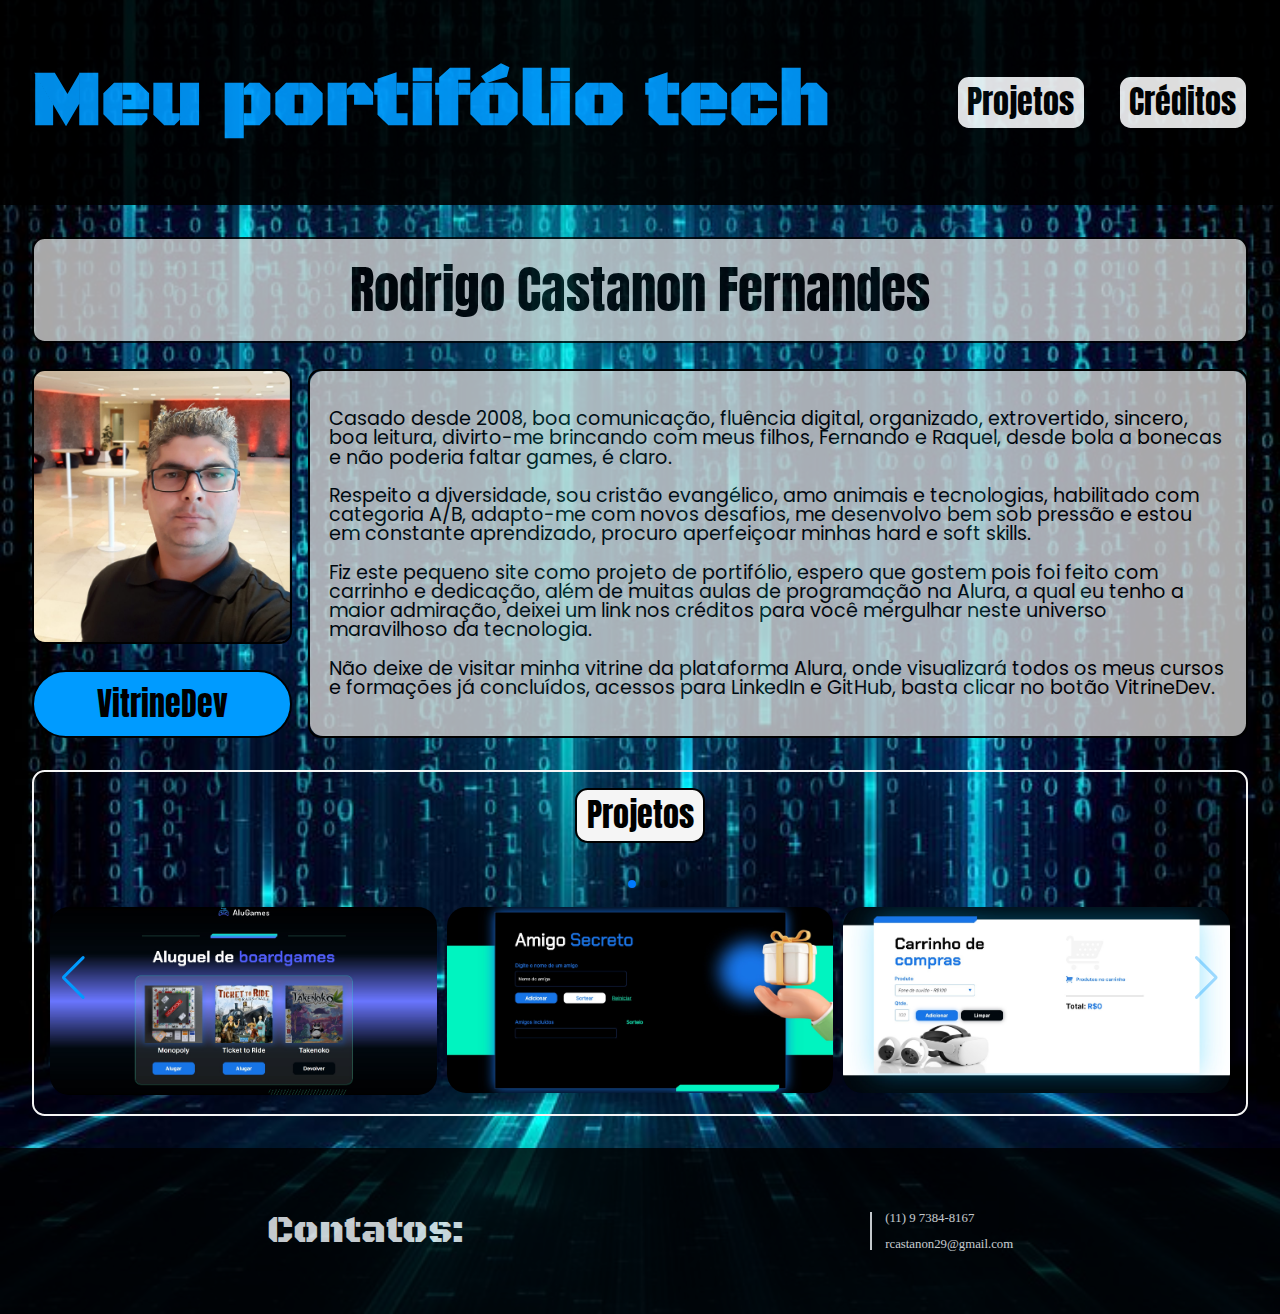
<file: index.html>
<!DOCTYPE html>
<!--Linguagem-->
<html lang="pt-br">
    <head>
        <!--Escrita-->
        <meta charset="UTF-8">
        <!--Tela responsiva-->
        <meta name="viewport" content="width=device-width, initial-scale=1.0">
        
        <title>Meu portifolio tech</title>

        <!--Css controler-->        
        <link rel="stylesheet" href="/css_controler/reset_controler.css">
        <link rel="stylesheet" href="/css_controler/style_controler.css">

        <!--Fontes controler-->
        <!--Fonte(1)=Padão html-->

        <!--Fonte(2)-->
        <link rel="preconnect" href="https://fonts.gstatic.com" crossorigin>
        <link rel="stylesheet" href="https://fonts.googleapis.com/css2?family=Poppins:wght@300;400;500;700&display=swap">

        <!--Fonte(3, 4, 5 e 6)-->
        <link rel="preconnect" href="https://fonts.googleapis.com">
        <link rel="preconnect" href="https://fonts.gstatic.com" crossorigin>
        <link rel="stylesheet" href="https://fonts.googleapis.com/css2?family=Anton&family=Black+Ops+One&family=Bungee+Spice&family=Mogra&family=Pacifico&family=Sixtyfour&display=swap">


        <!--Dependências css-->
        <!--Carrossel-->
        <link rel="stylesheet" href="https://unpkg.com/swiper@8/swiper-bundle.min.css" />

        <!--Cabeçalho-->
        <link rel="stylesheet" href="/css_controler/home_css/cabecalho_home.css">

        <!--Descrição-->
        <link rel="stylesheet" href="/css_controler/home_css/descricao_home.css">

        <!--Projetos-->
        <link rel="stylesheet" href="/css_controler/home_css/projetos_home.css">

        <!--Rodapé-->
        <link rel="stylesheet" href="/css_controler/home_css/rodape_home.css">

    </head>

    <body>
        <header class="cabecalho_home">
            <div class="container__cabecalho">
                <div class="container__titulo-cabecalho">
                    <h1>Meu portifólio tech</h1>
                </div>
                <nav class="container__botao-cabecalho">
                    <a href="/html_controler/projetos.html" class="botao-cabecalho">Projetos</a>
                    <a href="/html_controler/creditos.html" class="botao-cabecalho">Créditos</a>
                </nav>
            </div>

        </header>

        <section class="descricao_home">
            <main>
                <h1 id="titulo_descricao">Rodrigo Castanon Fernandes</h1>
                <div class="container__descricao">
                    <nav class="container__itens-descricao">
                        <div>
                            <img src="/img_controler/2- foto_pessoal.jpg" id="foto_pessoal" alt="Foto do autor">
                        </div>
                        <a href="https://cursos.alura.com.br/vitrinedev/RodrigoCastanonFernandes" target="_blank" rel="noopener noreferrer" id="botao_vitrine" class="botao-descricao">VitrineDev</a>
                    </nav>
                    <div class="container__descricao_texto">
                        <div id="texto_descricao">
                            <p>Casado desde 2008, boa comunicação, fluência digital, organizado, extrovertido, sincero, boa leitura, divirto-me brincando com meus filhos, Fernando e Raquel, desde bola a bonecas e não poderia faltar games, é claro.</p>
                            <p>Respeito a diversidade, sou cristão evangélico, amo animais e tecnologias, habilitado com categoria A/B, adapto-me com novos desafios, me desenvolvo bem sob pressão e estou em constante aprendizado, procuro aperfeiçoar minhas hard e soft skills.</p>
                            <p>Fiz este pequeno site como projeto de portifólio, espero que gostem pois foi feito com carrinho e dedicação, além de muitas aulas de programação na Alura, a qual eu tenho a maior admiração, deixei um link nos créditos para você mergulhar neste universo maravilhoso da tecnologia.</p>
                            <p>Não deixe de visitar minha vitrine da plataforma Alura, onde visualizará todos os meus cursos e formações já concluídos, acessos para LinkedIn e GitHub, basta clicar no botão VitrineDev.</p>
                        </div>
    
                    </div>
                </div>
            </main>
        </section>

        <section class="projetos_home">
            <div class="carrossel_projetos">
                <nav>
                    <h2 id="botao-titulo-projeto"><a href="/html_controler/projetos.html">Projetos</a></h2>
                </nav>
                <div class="container__carrossel">
                    <div class="swiper">
                        <div class="swiper-pagination"></div>

                        <div class="swiper-wrapper">
                            <div class="swiper-slide"><img src="/img_controler/alugames.jpg" alt="Capa do projeto alugames"></div>
                            <div class="swiper-slide"><img src="/img_controler/amigo_secreto.jpg" alt="Capa do projeto amigo secreto"></div>
                            <div class="swiper-slide"><img src="/img_controler/carrinho_de_compras.jpg" alt="Capa do projeto carrinho de compras"></div>
                            <div class="swiper-slide"><img src="/img_controler/compra_de-ingresso.jpg" alt="Capa do projeto compra de ingresso"></div>
                            <div class="swiper-slide"><img src="/img_controler/jogo_do_numero_secreto.jpg" alt="Capa do projeto jogo do numero secreto"></div>
                            <div class="swiper-slide"><img src="/img_controler/sorteador_de_numeros.jpg" alt="Capa do projeto sorteador de numeros"></div>
                        </div>
    
                        <div class="swiper-button-prev"></div>
                        <div class="swiper-button-next"></div>
                    </div>
                </div>
            </div>

        </section>

        <footer class="rodape_home">
            <div class="container__rodape">
                <h2 id="titulo_rodape">Contatos:</h2>
                <div class="contatos_rodape">
                    <p id="telefone">(11) 9 7384-8167</p><br>
                    <p id="email">rcastanon29@gmail.com</p>
                </div>
            </div>
        </footer>

        <!--Dependências js-->
        <!--Carrossel-->
        <script src="https://unpkg.com/swiper@8/swiper-bundle.min.js"></script>
        <script src="/js_controler/index.js"></script>

    </body>
</html>
</file>
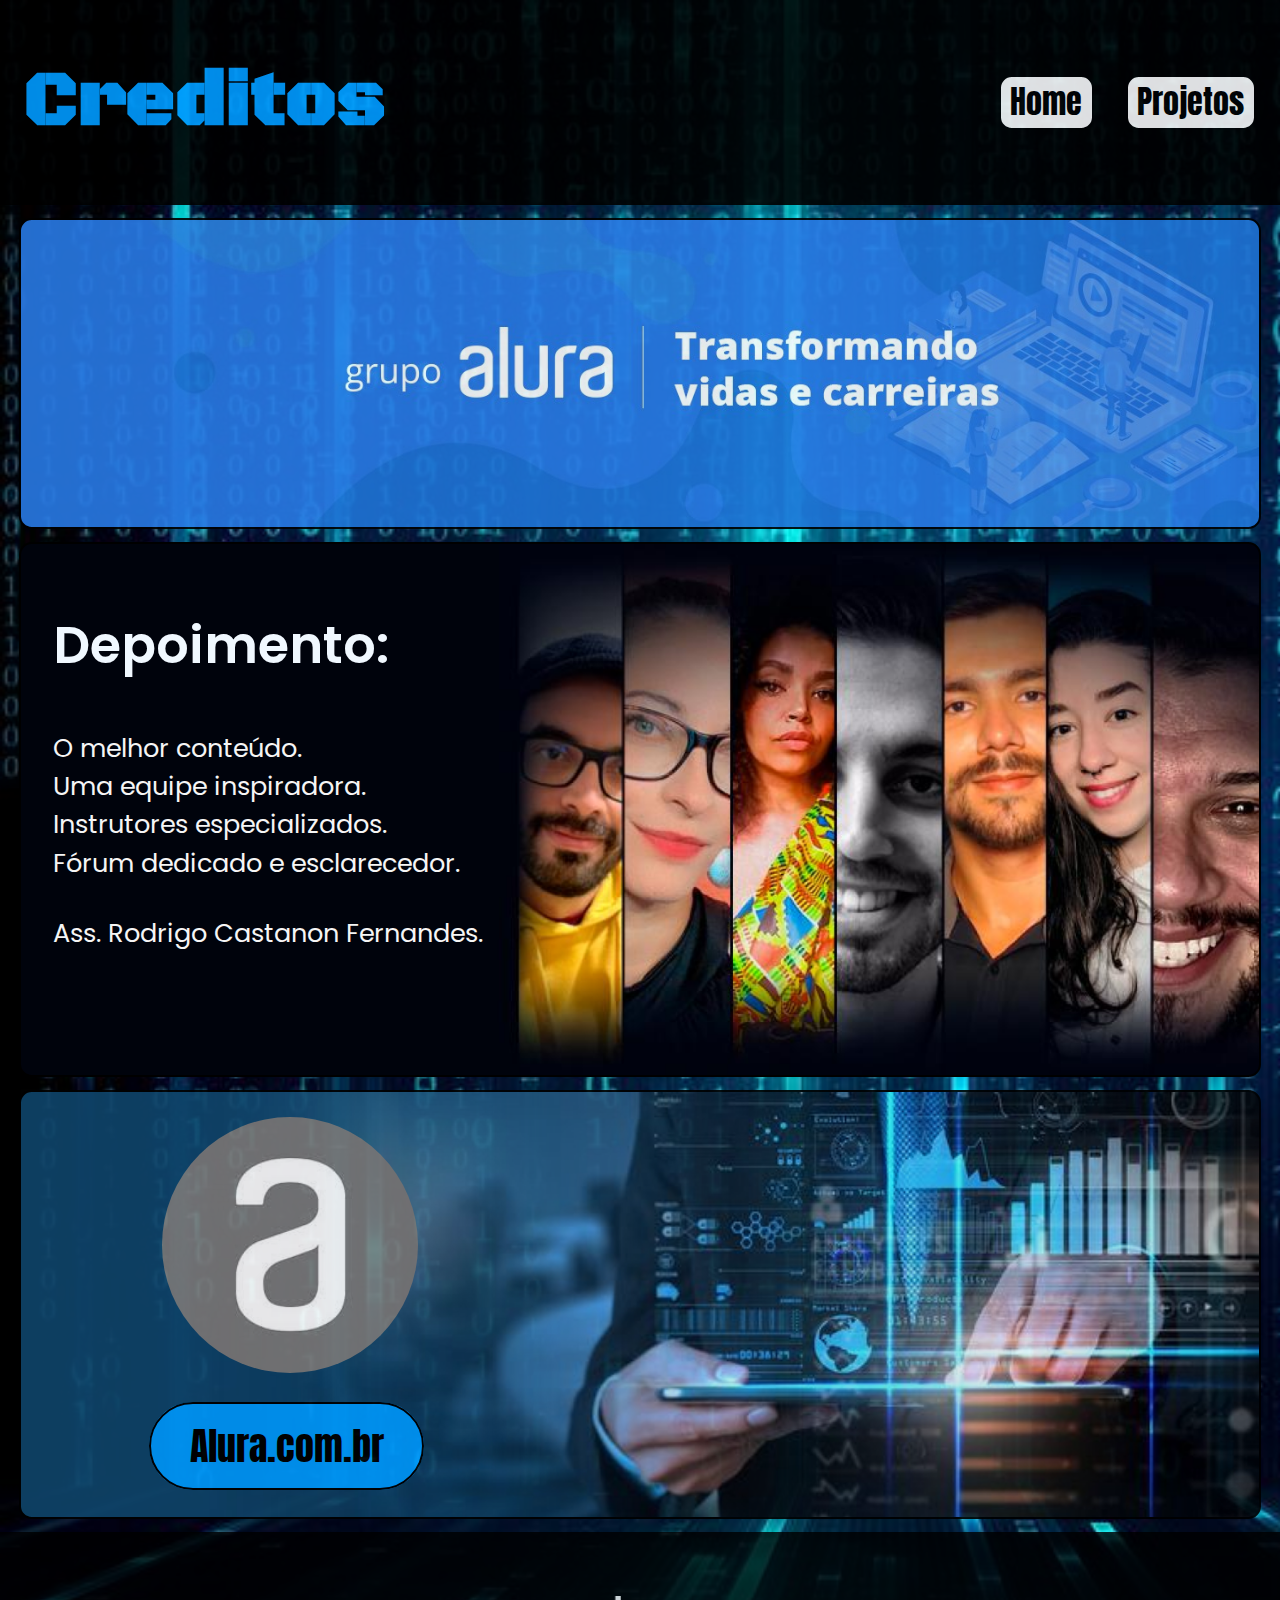
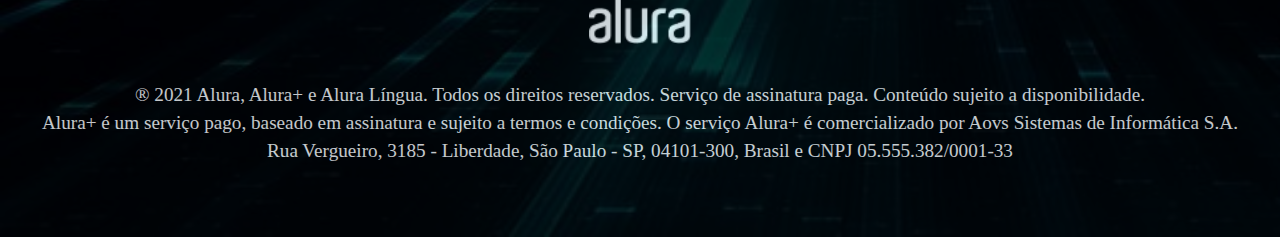
<file: html_controler/creditos.html>
<!DOCTYPE html>
<!--Linguagem-->
<html lang="pt-br">
    <head>
        <!--Escrita-->
        <meta charset="UTF-8">
        <!--Tela responsiva-->
        <meta name="viewport" content="width=device-width, initial-scale=1.0">
        
        <title>Meu portifolio tech</title>

        <!--Css controler-->        
        <link rel="stylesheet" href="/css_controler/reset_controler.css">
        <link rel="stylesheet" href="/css_controler/style_controler.css">

        <!--Fontes controler-->
        <!--Fonte(1)=Padão html-->

        <!--Fonte(2)-->
        <link rel="preconnect" href="https://fonts.gstatic.com" crossorigin>
        <link rel="stylesheet" href="https://fonts.googleapis.com/css2?family=Poppins:wght@300;400;500;700&display=swap">

        <!--Fonte(3, 4, 5 e 6)-->
        <link rel="preconnect" href="https://fonts.googleapis.com">
        <link rel="preconnect" href="https://fonts.gstatic.com" crossorigin>
        <link rel="stylesheet" href="https://fonts.googleapis.com/css2?family=Anton&family=Black+Ops+One&family=Bungee+Spice&family=Mogra&family=Pacifico&family=Sixtyfour&display=swap">

        <!--Dependências css-->
        <!--Cabeçalho-->
        <link rel="stylesheet" href="/css_controler/creditos_css/cabecalho_creditos.css">

        <!--Conteúdo-->
        <link rel="stylesheet" href="/css_controler/creditos_css/conteudo_creditos.css">

        <!--Rodapé-->
        <link rel="stylesheet" href="/css_controler/creditos_css/rodape_creditos.css">

    </head>

    <body>
        <header class="cabecalho_creditos">
            <div class="container__cabecalho">
                <div class="container__titulo-cabecalho">
                    <h1>Creditos</h1>
                </div>
                <div class="container__botao-cabecalho">
                        <a href="/index.html" class="botao-cabecalho">Home</a>
                        <a href="/html_controler/projetos.html" class="botao-cabecalho">Projetos</a>
                </div>
            </div>

        </header>

        <section class="conteudo_creditos-1"></section>

        <section class="conteudo_creditos-2">
            <main>
                <div class="container__depoimento">
                    <div class="container__titulo-depoimento">
                        <h1>Depoimento:</h1>
                    </div>
                    
                    <div class="container__texto-depoimento">
                        <p>O melhor conteúdo.</p>
                        <p>Uma equipe inspiradora.</p>
                        <p>Instrutores especializados.</p>
                        <p>Fórum dedicado e esclarecedor.</p>
                        <br><br>
                        <p>Ass. Rodrigo Castanon Fernandes.</p>
                    </div>
                </div>
            </main>
        </section>

        <section class="conteudo_creditos-3">
            <div class="container__logo">
                <div class="logo">
                    <img src="/img_controler/Alura.svg" alt="Logo da Alura">
                </div>
                <div class="botao-descricao">
                    <a href="https://www.alura.com.br/?utm_term=alura&utm_campaign=%5BSearch%5D+%5BPerformance%5D+-+Institucional&utm_source=adwords&utm_medium=ppc&hsa_acc=7964138385&hsa_cam=386166608&hsa_grp=21666755648&hsa_ad=609948692827&hsa_src=g&hsa_tgt=kwd-300088401&hsa_kw=alura&hsa_mt=e&hsa_net=adwords&hsa_ver=3&gad_source=1&gclid=CjwKCAjwuJ2xBhA3EiwAMVjkVLQ8doMUzWoTMsT0KfkKZr4muo4Pnoq8DEqWXgR9X9zSBj51DzIEnxoCI4UQAvD_BwE" target="_blank" rel="noopener noreferrer" target="_blank" rel="noopener noreferrer" id="botao-alura">Alura.com.br</a>
                </div>
            </div>
        </section>

        <section class="conteudo_creditos-4">
        </section>

        <footer class="rodape_creditos">
            <div class="container__rodape">
                <div class="rodape_logo">
                    <img src="/img_controler/Logo.png" alt="Logo Alura">
                </div>
                <div class="rodape_texto">
                    <p>® 2021 Alura, Alura+ e Alura Língua. Todos os direitos reservados. Serviço de assinatura paga. Conteúdo sujeito a disponibilidade.</p>
                    <p>Alura+ é um serviço pago, baseado em assinatura e sujeito a termos e condições. O serviço Alura+ é comercializado por Aovs Sistemas de Informática S.A.</p>
                    <p>Rua Vergueiro, 3185 - Liberdade, São Paulo - SP, 04101-300, Brasil e CNPJ 05.555.382/0001-33</p>
                </div>
            </div>

        </footer>

    </body>
</html>
</file>
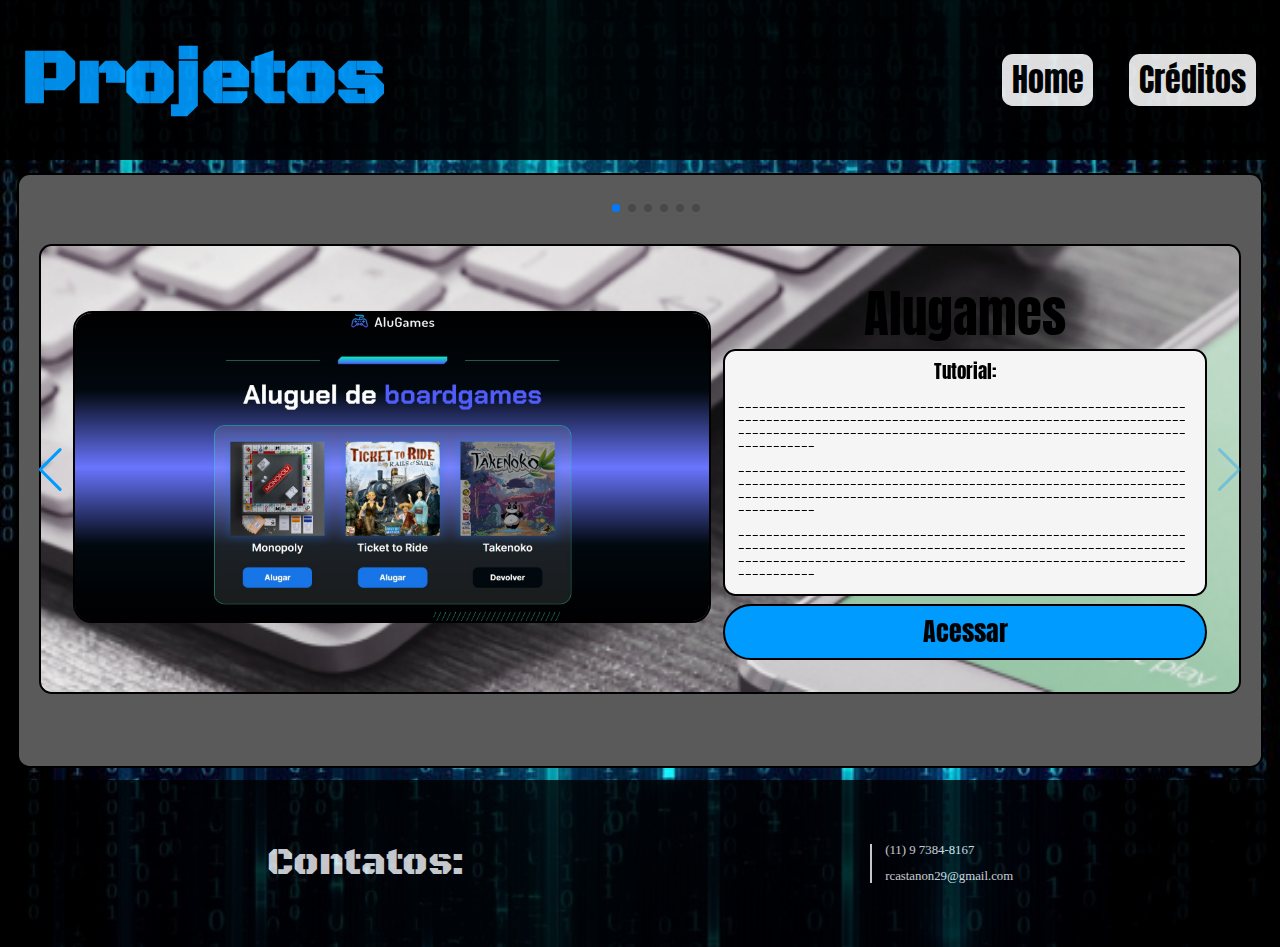
<file: html_controler/projetos.html>
<!DOCTYPE html>
<!--Linguagem-->
<html lang="pt-br">
    <head>
        <!--Escrita-->
        <meta charset="UTF-8">
        <!--Tela responsiva-->
        <meta name="viewport" content="width=device-width, initial-scale=1.0">
        
        <title>Meu portifolio tech</title>

        <!--Css controler-->        
        <link rel="stylesheet" href="/css_controler/reset_controler.css">
        <link rel="stylesheet" href="/css_controler/style_controler.css">

        <!--Fontes controler-->
        <!--Fonte(1)=Padão html-->

        <!--Fonte(2)-->
        <link rel="preconnect" href="https://fonts.gstatic.com" crossorigin>
        <link rel="stylesheet" href="https://fonts.googleapis.com/css2?family=Poppins:wght@300;400;500;700&display=swap">

        <!--Fonte(3, 4, 5 e 6)-->
        <link rel="preconnect" href="https://fonts.googleapis.com">
        <link rel="preconnect" href="https://fonts.gstatic.com" crossorigin>
        <link rel="stylesheet" href="https://fonts.googleapis.com/css2?family=Anton&family=Black+Ops+One&family=Bungee+Spice&family=Mogra&family=Pacifico&family=Sixtyfour&display=swap">

        <!--Dependências css-->
        <!--Carrossel-->
        <link rel="stylesheet" href="https://unpkg.com/swiper@8/swiper-bundle.min.css" />

        <!--Cabeçalho-->
        <link rel="stylesheet" href="/css_controler/projetos_css/cabecalho_projetos.css">

        <!--Conteúdo-->
        <link rel="stylesheet" href="/css_controler/projetos_css/conteudo_projetos.css">

        <!--Rodapé-->
        <link rel="stylesheet" href="/css_controler/projetos_css/rodape_projetos.css">

    </head>

    <body>
        <header class="cabecalho_projetos">
            <div class="container__cabecalho">
                <div class="container__titulo-cabecalho">
                    <h1>Projetos</h1>
                </div>
                <div class="container__botao-cabecalho">
                        <a href="/index.html" class="botao-cabecalho">Home</a>
                        <a href="/html_controler/creditos.html" class="botao-cabecalho">Créditos</a>
                </div>
            </div>
        </header>

        <section class="conteudo_projetos">
            <main>
                <div class="carrossel_projetos">
                    <div class="container__carrossel">
                        <div class="swiper">
                            <div class="swiper-pagination"></div>
    
                            <div class="swiper-wrapper">
                                <div class="swiper-slide"><div class="conteudo_projetos">
                                    <div class="container__projetos">
                                        <div class="imagem_projeto">
                                            <img id="imagem-1" src="/img_controler/alugames.jpg" alt="Capa do projeto alugames">
                                        </div>
                                        <nav class="container__tutorial">
                                            <h2 id="titulo-imagem">Alugames</h2>
                                            <div class="texto_projeto">
                                                <h2 id="titulo-tutorial">Tutorial:</h2>
                                                <div id="texto-tutorial">
                                                    <p>[base64]</p>
                                                    <p>[base64]</p>
                                                    <p>[base64]</p>
                                                </div>
                                            </div>
                                            <a href="https://alugames-azure.vercel.app/" target="_blank" rel="noopener noreferrer" class="botao-projeto">Acessar</a>  
                                        </nav>
                                    </div>
                                </div></div>
                                <div class="swiper-slide"><div class="conteudo_projetos">
                                    <div class="container__projetos">
                                        <div class="imagem_projeto">
                                            <img id="imagem-2" src="/img_controler/amigo_secreto.jpg" alt="Capa do projeto amigo secreto">
                                        </div>
                                        <nav class="container__tutorial">
                                            <h2 id="titulo-imagem">Amigo secreto</h2>
                                            <div class="texto_projeto">
                                                <h2 id="titulo-tutorial">Tutorial:</h2>
                                                <div id="texto-tutorial">
                                                    <p>[base64]</p>
                                                    <p>[base64]</p>
                                                    <p>[base64]</p>
                                                </div>
                                            </div>
                                            <a href="https://amigo-secreto-psi-bay.vercel.app/" target="_blank" rel="noopener noreferrer" class="botao-projeto">Acessar</a>
                                        </nav>
                                    </div>
                                </div> </div>
                                <div class="swiper-slide"><div class="conteudo_projetos">
                                    <div class="container__projetos">
                                        <div class="imagem_projeto">
                                            <img id="imagem-3" src="/img_controler/carrinho_de_compras.jpg" alt="Capa do projeto carrinho de compras">
                                        </div>
                                        <nav class="container__tutorial">
                                            <h2 id="titulo-imagem">Carrinho de compras</h2>
                                            <div class="texto_projeto">
                                                <h2 id="titulo-tutorial">Tutorial:</h2>
                                                <div id="texto-tutorial">
                                                    <p>[base64]</p>
                                                    <p>[base64]</p>
                                                    <p>[base64]</p>
                                                </div>
                                            </div>
                                            <a href="https://carrinho-de-compras-amber.vercel.app/" target="_blank" rel="noopener noreferrer" class="botao-projeto">Acessar</a> 
                                        </nav>
                                    </div>
                                </div> </div>
                                <div class="swiper-slide"><div class="conteudo_projetos">
                                    <div class="container__projetos">
                                        <div class="imagem_projeto">
                                            <img id="imagem-4" src="/img_controler/compra_de-ingresso.jpg" alt="Capa do projeto compra de ingresso">
                                        </div>
                                        <nav class="container__tutorial">
                                            <h2 id="titulo-imagem">Compra de ingresso</h2>
                                            <div class="texto_projeto">
                                                <h2 id="titulo-tutorial">Tutorial:</h2>
                                                <div id="texto-tutorial">
                                                    <p>[base64]</p>
                                                    <p>[base64]</p>
                                                    <p>[base64]</p>
                                                </div>
                                            </div>
                                            <a href="https://e-ticket-tau.vercel.app/" target="_blank" rel="noopener noreferrer" class="botao-projeto">Acessar</a> 
                                        </nav>
                                    </div>
                                </div></div>
                                <div class="swiper-slide"><div class="conteudo_projetos">
                                    <div class="container__projetos">
                                        <div class="imagem_projeto">
                                            <img id="imagem-5" src="/img_controler/jogo_do_numero_secreto.jpg" alt="Capa do projeto jogo do numero secreto">
                                        </div>
                                        <nav class="container__tutorial">
                                            <h2 id="titulo-imagem">Jogo do número secreto</h2>
                                            <div class="texto_projeto">
                                                <h2 id="titulo-tutorial">Tutorial:</h2>
                                                <div id="texto-tutorial">
                                                    <p>[base64]</p>
                                                    <p>[base64]</p>
                                                    <p>[base64]</p>
                                                </div>
                                            </div>
                                            <a href="https://jogo-do-numero-secreto-pink-mu.vercel.app/" target="_blank" rel="noopener noreferrer" class="botao-projeto">Acessar</a>   
                                        </nav>
                                    </div>
                                </div> </div>
                                <div class="swiper-slide"><div class="conteudo_projetos">
                                    <div class="container__projetos">
                                        <div class="imagem_projeto">
                                            <img id="imagem-6" src="/img_controler/sorteador_de_numeros.jpg" alt="Capa do projeto sorteador de numeros">
                                        </div>
                                        <nav class="container__tutorial">
                                            <h2 id="titulo-imagem">Sorteador de números</h2>
                                            <div class="texto_projeto">
                                                <h2 id="titulo-tutorial">Tutorial:</h2>
                                                <div id="texto-tutorial">
                                                    <p>[base64]</p>
                                                    <p>[base64]</p>
                                                    <p>[base64]</p>
                                                </div>
                                            </div>
                                            <a href="https://sorteador-de-numeros-woad.vercel.app/" target="_blank" rel="noopener noreferrer" class="botao-projeto">Acessar</a>  
                                        </nav>
                                    </div>
                                </div></div>
                            </div>
        
                            <div class="swiper-button-prev"></div>
                            <div class="swiper-button-next"></div>
                        </div>
                    </div>
                </div>
            </main>
        </section>

        <footer class="rodape_projetos">
            <div class="container__rodape">
                <h2 id="titulo_rodape">Contatos:</h2>
                <div class="contatos_rodape">
                    <p id="telefone">(11) 9 7384-8167</p><br>
                    <p id="email">rcastanon29@gmail.com</p>
                </div>
            </div>
        </footer>

        <!--Dependências js-->
        <!--Carrossel-->
        <script src="https://unpkg.com/swiper@8/swiper-bundle.min.js"></script>
        <script src="/js_controler/projetos.js"></script>

    </body>
</html>
</file>
<file: css_controler/style_controler.css>
/*Style base*/
:root {
    --cor_de_fundo: whitesmoke;
    --fonte_1: "";
    --fonte_2: "Poppins";
    --fonte_3: "Anton", sans-serif;
    --fonte_4: "Bungee Spice", sans-serif;
    --fonte_5: "Black Ops One", system-ui;
    --fonte_6: "Mogra", system-ui;

}

body {
    width: 100%;
    height: 100%;
    background-image: url(/img_controler/matrix.jpg);
    background-repeat: no-repeat;
    background-size: cover;
    font-family: var(--fonte_1);
}
</file>
<file: css_controler/home_css/cabecalho_home.css>
/*Conteudo cabeçalho home*/
/*Configuração: mídia minima 224px e maxíma 767px.*/
@media screen and (min-width: 224px) and (max-width: 767px) {
    .cabecalho_home {
        background-color: black;
        opacity: 90%;
        padding: 1em 0;
    }
    
    .container__cabecalho {
        display: flex;
        justify-content: space-between;
        align-items: center;
        margin: 0 0.7em;
    }
    
    .container__titulo-cabecalho {
        text-align: start;
        color: rgb(0, 155, 255);
        font-family: var(--fonte_5);
        font-size: 6vw;
        font-weight: 600;
    }
    
    .container__botao-cabecalho {
        display: flex;
        align-items: center;
    }
    
    .botao-cabecalho {
        background-color: whitesmoke;
        font-family: var(--fonte_3);
        text-decoration: none;
        text-align: center;
        color: black;
        font-size: 4vw;
        border-radius: 6vw;
        border: 0.2vw black solid;
        margin-left: 0.5em;
        padding: 0.5em 1.5em;
    }
    .botao-cabecalho:active {
        background-color: rgb(0, 155, 255);
    }

}

/*Configuração: mídia minima 768px e maxíma 1023px.*/
@media screen and (min-width: 768px) and (max-width: 1023px) {
    .cabecalho_home {
        background-color: black;
        opacity: 90%;
        padding: 0.5em;
    }
    
    .container__cabecalho {
        display: flex;
        justify-content: space-between;
        align-items: center;
        margin: 0 1em;
        padding: 1em 0;
    }
    
    .container__titulo-cabecalho {
        text-align: start;
        color: rgb(0, 155, 255);
        font-family: var(--fonte_5);
        font-size: 6vw;
        font-weight: 600;
    }
    
    .container__botao-cabecalho {
        display: flex;
        align-items: center;
    }
    
    .botao-cabecalho {
        background-color: whitesmoke;
        font-family: var(--fonte_3);
        text-decoration: none;
        text-align: center;
        color: black;
        font-size: 2.5vw;
        border-radius: 1vw;
        border: 0.2vw black solid;
        margin-left: 1em;
        padding: 0.3em;
    }
    .botao-cabecalho:hover {
        background-color: rgb(0, 155, 255);
    }

}

/*Configuração: mídia minima 1024px.*/
@media screen and (min-width: 1024px) {
    .cabecalho_home {
        background-color: black;
        opacity: 90%;
        padding: 3em 1em;
    }
    
    .container__cabecalho {
        display: flex;
        justify-content: space-between;
        align-items: center;
        margin: 0 1em;
        padding: 1em 0;
    }
    
    .container__titulo-cabecalho {
        text-align: start;
        color: rgb(0, 155, 255);
        font-family: var(--fonte_5);
        font-size: 6vw;
        font-weight: 600;
    }
    
    .container__botao-cabecalho {
        display: flex;
        align-items: center;
    }
    
    .botao-cabecalho {
        background-color: whitesmoke;
        font-family: var(--fonte_3);
        text-decoration: none;
        text-align: center;
        color: black;
        font-size: 2.5vw;
        border-radius: 1vw;
        border: 0.2vw black solid;
        margin-left: 1em;
        padding: 0.3em;
    }
    .botao-cabecalho:hover {
        background-color: rgb(0, 155, 255);
    }
    
}
</file>
<file: css_controler/home_css/descricao_home.css>
/*Conteudo descrição home*/
/*Configuração: mídia minima 224px e maxíma 767px.*/
@media screen and (min-width: 224px) and (max-width: 767px) {
    .descricao_home {
        margin: 0.5em;
        border-radius: 1vw;
    }
    
    #titulo_descricao {
        background-color: rgb(210, 210, 210);
        opacity: 80%;
        text-align: center;
        font-family: var(--fonte_3);
        font-size: 6vw;
        justify-content: center;
        border-radius: 1vw;
        border: 0.2vw black solid;
        padding: 0.5em 0;
        margin-bottom: 0.1em;
    }
    
    .container__descricao {
        display: flex;
        flex-direction: column;
        align-items: center;
        justify-content: space-around;
    }
    
    .container__itens-descricao {
        display: grid;
        text-align: center;
        align-content: space-between;

    }
    
    #foto_pessoal {
        width: 99%;
        border-radius: 1vw;
        border: 0.2vw black solid;
    }
    
    .botao-descricao {
        background-color:rgb(0, 155, 255);
        border-radius: 5vw;
        border: 0.2vw black solid;
        font-family: var(--fonte_3);
        inline-size: -webkit-fill-available;
        font-size: 4vw;
        color: black;
        text-decoration: none;
        padding: 0.6em;
        margin-bottom: 0.5em;
    }
    .botao-descricao:active {
        background-color: chartreuse;
    }
    
    .container__descricao_texto{
        display: flex;
        border-radius: 1vw;
        border: 0.2vw black solid;

    }
    
    #texto_descricao {
        background-color: rgb(210, 210, 210);
        opacity: 80%;
        border-radius: 1vw;
        text-align: start;
        white-space-collapse: preserve-breaks;
        font-family: var(--fonte_2);
        font-size: 4vw;
        align-content: center;
        padding: 1em;
    }

}

/*Configuração: mídia minima 768px e maxíma 1023px.*/
@media screen and (min-width: 768px) and (max-width: 1023px) {
    .descricao_home {
        padding: 1em;
        border-radius: 1vw;
    }
    
    #titulo_descricao {
        background-color: rgb(210, 210, 210);
        opacity: 80%;
        text-align: center;
        font-family: var(--fonte_3);
        font-size: 3vw;
        justify-content: center;
        border-radius: 1vw;
        border: 0.2vw black solid;
        padding: 0.5em 0;
        margin-bottom: 0.5em;
    }
    
    .container__descricao {
        display: flex;
        justify-content: space-around;
    }
    
    .container__itens-descricao {
        display: grid;
        text-align: center;
        align-content: space-between;
    }
    
    #foto_pessoal {
        width: 20vw;
        border-radius: 1vw;
        border: 0.2vw black solid;
    }
    
    .botao-descricao {
        background-color: rgb(0, 155, 255);
        border-radius: 5vw;
        border: 0.2vw black solid;
        font-family: var(--fonte_3);
        inline-size: -webkit-fill-available;
        font-size: 2.5vw;
        color: black;
        text-decoration: none;
        padding: 0.5em;
    }
    .botao-descricao:active {
        background-color: chartreuse;
    }
    
    .container__descricao_texto{
        display: flex;
        border-radius: 1vw;
        border: 0.2vw black solid;
        margin-left: 1em;
    }
    
    #texto_descricao {
        background-color: rgb(210, 210, 210);
        opacity: 80%;
        border-radius: 1vw;
        text-align: start;
        white-space-collapse: preserve-breaks;
        font-family: var(--fonte_2);
        font-size: 1.5vw;
        align-content: center;
        padding: 1em;
    }

}

/*Configuração: mídia minima 1024px.*/
@media screen and (min-width: 1024px) {
    .descricao_home {
        padding: 1em;
        margin: 1em;
        border-radius: 1vw;
    }
    
    #titulo_descricao {
        background-color: rgb(210, 210, 210);
        opacity: 80%;
        text-align: center;
        font-family: var(--fonte_3);
        font-size: 4vw;
        justify-content: center;
        border-radius: 1vw;
        border: 0.2vw black solid;
        padding: 0.5em 0;
        margin-bottom: 0.5em;
    }
    
    .container__descricao {
        display: flex;
        justify-content: space-around;
    }
    
    .container__itens-descricao {
        display: grid;
        text-align: center;
        align-content: space-between;
    }
    
    #foto_pessoal {
        width: 20vw;
        border-radius: 1vw;
        border: 0.2vw black solid;
    }
    
    .botao-descricao {
        background-color: rgb(0, 155, 255);
        border-radius: 5vw;
        border: 0.2vw black solid;
        font-family: var(--fonte_3);
        inline-size: -webkit-fill-available;
        font-size: 2.5vw;
        color: black;
        text-decoration: none;
        padding: 0.5em;
    }
    .botao-descricao:hover {
        background-color: chartreuse;
    }
    
    .container__descricao_texto{
        display: flex;
        border-radius: 1vw;
        border: 0.2vw black solid;
        margin-left: 1em;
    }
    
    #texto_descricao {
        background-color: rgb(210, 210, 210);
        opacity: 80%;
        border-radius: 1vw;
        text-align: start;
        white-space-collapse: preserve-breaks;
        font-family: var(--fonte_2);
        font-size: 1.5vw;
        align-content: center;
        padding: 1em;
    }

}
</file>
<file: css_controler/home_css/projetos_home.css>
/*Conteudo projetos home*/
/*Configuração: mídia minima 224px e maxíma 767px.*/
@media screen and (min-width: 224px) and (max-width: 767px) {
    .projetos_home {
        display: none;
    }

    .carrossel_projetos {
        display: block;
        border-radius: 1vw;
        border: 0.2vw whitesmoke solid;
        padding: 0 1em 1em 1em;
        margin: 0 1em 1em 1em;
    }
    
    #botao-titulo-projeto {
        display: flex;
        align-items: center;
        justify-content: center;
        padding: 1em 0 0 0;
    
    }
    #botao-titulo-projeto a {
        background-color: whitesmoke;
        font-family: var(--fonte_3);
        text-decoration: none;
        text-align: center;
        color: black;
        font-size: 2.5vw;
        border-radius: 1vw;
        border: 0.2vw black solid;
        padding: 0.3em;
    }
    #botao-titulo-projeto a:hover {
        background-color: rgb(0, 155, 255);
    }
    
    .swiper-slide img {
        width: 100%;
        height: 100%;
        border-radius: 1.5vw;
    }
    
    .swiper-button-prev,
    .swiper-button-next {
        color: rgb(0, 155, 255);
    }

    .swiper-pagination {
        position: initial;
        margin: 1em;
    }
}

/*Configuração: mídia minima 768px e maxíma 1023px.*/
@media screen and (min-width: 768px) and (max-width: 1023px) {
    .carrossel_projetos {
        display: block;
        border-radius: 1vw;
        border: 0.2vw whitesmoke solid;
        padding: 0 1em 1em 1em;
        margin: 0 1em 1em 1em;
    }
    
    #botao-titulo-projeto {
        display: flex;
        align-items: center;
        justify-content: center;
        padding: 1em 0 0 0;
    
    }
    #botao-titulo-projeto a {
        background-color: whitesmoke;
        font-family: var(--fonte_3);
        text-decoration: none;
        text-align: center;
        color: black;
        font-size: 2.5vw;
        border-radius: 1vw;
        border: 0.2vw black solid;
        padding: 0.3em;
    }
    #botao-titulo-projeto a:hover {
        background-color: rgb(0, 155, 255);
    }
    
    .swiper-slide img {
        width: 100%;
        height: 100%;
        border-radius: 1.5vw;
    }
    
    .swiper-button-prev,
    .swiper-button-next {
        color: rgb(0, 155, 255);
    }

    .swiper-pagination {
        position: initial;
        margin: 1em;
    }

}

/*Configuração: mídia minima 1024px.*/
@media screen and (min-width: 1024px) {
    .carrossel_projetos {
        display: block;
        border-radius: 1vw;
        border: 0.2vw whitesmoke solid;
        padding: 0 1em 1em 1em;
        margin: 0 2em 2em 2em;
    }
    
    #botao-titulo-projeto {
        display: flex;
        align-items: center;
        justify-content: center;
        padding: 1em 0;
    
    }
    #botao-titulo-projeto a {
        background-color: whitesmoke;
        font-family: var(--fonte_3);
        text-decoration: none;
        text-align: center;
        color: black;
        font-size: 2.5vw;
        border-radius: 1vw;
        border: 0.2vw black solid;
        padding: 0.3em;
    }
    #botao-titulo-projeto a:hover {
        background-color: rgb(0, 155, 255);
    }

    .swiper-slide img {
        width: 100%;
        height: 100%;
        border-radius: 1.5vw;
    }
    
    .swiper-button-prev,
    .swiper-button-next {
        color: rgb(0, 155, 255);
    }

    .swiper-pagination {
        position: initial;
        margin: 1em;
    }
    
}
</file>
<file: css_controler/home_css/rodape_home.css>
/*Conteudo rodape home*/
/*Configuração: mídia minima 224px e maxíma 767px.*/
@media screen and (min-width: 224px) and (max-width: 767px) {
    .container__rodape {
        background-color: black;
        opacity: 80%;
        display: flex;
        justify-content: space-around;
        align-items: center;
        color: whitesmoke;
        padding: 2em;
    }
    
    #titulo_rodape {
        font-family: var(--fonte_5);
        font-size: 5vw;
    }
    
    .contatos_rodape {
        display: grid;
        border-left: 0.2vw whitesmoke solid;
    }
    
    .contatos_rodape {
        font-size: 3.5vw;
        padding-left: 1em;
    }
}

/*Configuração: mídia minima 768px e maxíma 1023px.*/
@media screen and (min-width: 768px) and (max-width: 1023px) {
    .container__rodape {
        background-color: black;
        opacity: 80%;
        display: flex;
        justify-content: space-around;
        align-items: center;
        color: whitesmoke;
        padding: 2em;
    }
    
    #titulo_rodape {
        font-family: var(--fonte_5);
        font-size: 3vw;
    }
    
    .contatos_rodape {
        display: grid;
        border-left: 0.2vw whitesmoke solid;
    }
    
    .contatos_rodape {
        font-size: 1vw;
        padding-left: 1em;
    }

}

/*Configuração: mídia minima 1024px*/
@media screen and (min-width: 1024px) {
    .container__rodape {
        background-color: black;
        opacity: 80%;
        display: flex;
        justify-content: space-around;
        align-items: center;
        color: whitesmoke;
        padding: 4em;
    }
    
    #titulo_rodape {
        font-family: var(--fonte_5);
        font-size: 3vw;
    }
    
    .contatos_rodape {
        display: grid;
        border-left: 0.2vw whitesmoke solid;
    }
    
    .contatos_rodape {
        font-size: 1vw;
        padding-left: 1em;
    }

}
</file>
<file: css_controler/creditos_css/cabecalho_creditos.css>
/*Conteudo cabeçalho creditos*/
/*Configuração: mídia minima 224px e maxíma 767px.*/
@media screen and (min-width: 224px) and (max-width: 767px) {
    .cabecalho_creditos {
        background-color: black;
        opacity: 90%;
        padding: 2.5em 0.5em;
    }
    
    .container__cabecalho {
        display: flex;
        justify-content: space-between;
        align-items: center;
    }
    
    .container__titulo-cabecalho {
        text-align: start;
        color: rgb(0, 155, 255);
        font-family: var(--fonte_5);
        font-size: 9vw;
        font-weight: 600;
    }
    
    .container__botao-cabecalho {
        display: flex;
        align-items: center;
    }
    
    .botao-cabecalho {
        background-color: whitesmoke;
        font-family: var(--fonte_3);
        text-decoration: none;
        text-align: center;
        color: black;
        font-size: 4vw;
        border-radius: 6vw;
        border: 0.2vw black solid;
        margin-left: 0.5em;
        padding: 0.5em 1.5em;
    }
    .botao-cabecalho:active {
        background-color: rgb(0, 155, 255);
    }

}

/*Configuração: mídia minima 768px e maxíma 1023px.*/
@media screen and (min-width: 768px) and (max-width: 1023px) {
    .cabecalho_creditos {
        background-color: black;
        opacity: 90%;
        padding: 2.5em 0.5em;
    }
    
    .container__cabecalho {
        display: flex;
        justify-content: space-between;
        align-items: center;
        margin: 0 0.5em;
        padding: 1em 0;
    }
    
    .container__titulo-cabecalho {
        text-align: start;
        color: rgb(0, 155, 255);
        font-family: var(--fonte_5);
        font-size: 6vw;
        font-weight: 600;
    }
    
    .container__botao-cabecalho {
        display: flex;
        align-items: center;
    }
    
    .botao-cabecalho {
        background-color: whitesmoke;
        font-family: var(--fonte_3);
        text-decoration: none;
        text-align: center;
        color: black;
        font-size: 2.5vw;
        border-radius: 1vw;
        border: 0.2vw black solid;
        margin-left: 1em;
        padding: 0.3em;
    }
    .botao-cabecalho:hover {
        background-color: rgb(0, 155, 255);
    }

}

/*Configuração: mídia minima 1024px.*/
@media screen and (min-width: 1024px) {
    .cabecalho_creditos {
        background-color: black;
        opacity: 90%;
        padding: 3em 1em;
    }
    
    .container__cabecalho {
        display: flex;
        justify-content: space-between;
        align-items: center;
        margin: 0 0.5em;
        padding: 1em 0;
    }
    
    .container__titulo-cabecalho {
        text-align: start;
        color: rgb(0, 155, 255);
        font-family: var(--fonte_5);
        font-size: 6vw;
        font-weight: 600;
    }
    
    .container__botao-cabecalho {
        display: flex;
        align-items: center;
    }
    
    .botao-cabecalho {
        background-color: whitesmoke;
        font-family: var(--fonte_3);
        text-decoration: none;
        text-align: center;
        color: black;
        font-size: 2.5vw;
        border-radius: 1vw;
        border: 0.2vw black solid;
        margin-left: 1em;
        padding: 0.3em;
    }
    .botao-cabecalho:hover {
        background-color: rgb(0, 155, 255);
    }
    
}
</file>
<file: css_controler/creditos_css/conteudo_creditos.css>
/*Conteudo conteudo creditos*/
/*Configuração: mídia minima 224px e maxíma 767px.*/
@media screen and (min-width: 224px) and (max-width: 767px) {
    .conteudo_creditos-1 {
        background-image: url(/img_controler/alura.jpg);
        background-repeat: no-repeat;
        background-size: cover;
        opacity: 90%;
        border-radius: 1vw;
        border: 0.2vw black solid;
        margin: 1vw 1.5vw;
        padding: 12vw 0;
    }

    .conteudo_creditos-2 {
        background-image: url(/img_controler/instutores_alura.png);
        background-repeat: no-repeat;
        background-size: cover;
        border-radius: 1vw;
        border: 0.2vw black solid;
        justify-content: center;
        margin: 1vw 1.5vw;
        display: flex;
        justify-content: start;
    }
    
    .container__depoimento {
        display: flex;
        flex-direction: column;
        align-items: start;
        margin: 3vw 1.5vw;
    }

    .container__titulo-depoimento {
        font-family: var(--fonte_2);
        font-size: 4vw;
        font-weight: 600;
        color: aliceblue;
        text-align: start;
        margin: 1vw;
    }
    
    .container__texto-depoimento {
        color: whitesmoke;
        text-align: start;
        align-content: center;
        padding: 4vw 1vw;

    }
    .container__texto-depoimento p {
        white-space-collapse: preserve-breaks;
        font-family: var(--fonte_2);
        font-size: 2vw;
        margin-bottom: 1vw;

    }

    .conteudo_creditos-3 {
        background-image: url(/img_controler/fundo_credito-2.jpeg);
        background-repeat: no-repeat;
        background-size: cover;
        opacity: 90%;
        display: grid;
        border-radius: 1vw;
        border: 0.2vw black solid;
        margin: 1vw 1.5vw;
    }

    .container__logo {
        display: grid;
        justify-items: start;
        align-items: center;
        margin-left: 10vw;
    }

    .container__logo img {
        width: 20vw;
        padding: 1vw;
        margin-top: 1vw;

    }

    .botao-descricao {
        padding: 3vw 0;
        margin-bottom: 1vw;
    }

    #botao-alura{
        background-color: rgb(0, 155, 255);
        border-radius: 5vw;
        border: 0.2vw black solid;
        text-align: center;
        font-family: var(--fonte_3);
        color: black;
        font-size: 3vw;
        text-decoration: none;
        padding: 1vw 3vw;
    }
    #botao-alura:active {
        background-color: chartreuse;
    }

    .conteudo_creditos-4 {
        padding: 5vw;
        margin: 1vw 1.5vw;
    }

}

/*Configuração: mídia minima 768px e maxíma 1023px.*/
@media screen and (min-width: 768px) and (max-width: 1023px) {
    .conteudo_creditos-1 {
        background-image: url(/img_controler/alura.jpg);
        background-repeat: no-repeat;
        background-size: cover;
        opacity: 90%;
        border-radius: 1vw;
        border: 0.2vw black solid;
        margin: 1vw 1.5vw;
        padding: 12vw 0;
    }

    .conteudo_creditos-2 {
        background-image: url(/img_controler/instutores_alura.png);
        background-repeat: no-repeat;
        background-size: cover;
        border-radius: 1vw;
        border: 0.2vw black solid;
        justify-content: center;
        margin: 1vw 1.5vw;
        display: flex;
        justify-content: start;
    }
    
    .container__depoimento {
        display: flex;
        flex-direction: column;
        align-items: start;
        margin: 5vw 1.5vw;
    }

    .container__titulo-depoimento {
        font-family: var(--fonte_2);
        font-size: 4vw;
        font-weight: 600;
        color: aliceblue;
        text-align: start;
        margin: 1vw;
    }
    
    .container__texto-depoimento {
        color: whitesmoke;
        text-align: start;
        align-content: center;
        padding: 4vw 1vw;

    }
    .container__texto-depoimento p {
        white-space-collapse: preserve-breaks;
        font-family: var(--fonte_2);
        font-size: 2vw;
        margin-bottom: 1vw;

    }

    .conteudo_creditos-3 {
        background-image: url(/img_controler/fundo_credito-2.jpeg);
        background-repeat: no-repeat;
        background-size: cover;
        opacity: 90%;
        display: grid;
        border-radius: 1vw;
        border: 0.2vw black solid;
        margin: 1vw 1.5vw;
    }

    .container__logo {
        display: grid;
        justify-items: start;
        align-items: center;
        margin-left: 10vw;
    }

    .container__logo img {
        width: 20vw;
        padding: 1vw;
        margin-top: 1vw;

    }

    .botao-descricao {
        padding: 3vw 0;
        margin-bottom: 1vw;
    }

    #botao-alura{
        background-color: rgb(0, 155, 255);
        border-radius: 5vw;
        border: 0.2vw black solid;
        text-align: center;
        font-family: var(--fonte_3);
        color: black;
        font-size: 3vw;
        text-decoration: none;
        padding: 1vw 3vw;
    }
    #botao-alura:active {
        background-color: chartreuse;
    }

    .conteudo_creditos-4 {
        display: none;
    }

}

/*Configuração: mídia minima 1024px.*/
@media screen and (min-width: 1024px) {
    .conteudo_creditos-1 {
        background-image: url(/img_controler/alura.jpg);
        background-repeat: no-repeat;
        background-size: cover;
        opacity: 90%;
        border-radius: 1vw;
        border: 0.2vw black solid;
        margin: 1vw 1.5vw;
        padding: 12vw 0;
    }

    .conteudo_creditos-2 {
        background-image: url(/img_controler/instutores_alura.png);
        background-repeat: no-repeat;
        background-size: cover;
        border-radius: 1vw;
        border: 0.2vw black solid;
        justify-content: center;
        margin: 1vw 1.5vw;
        display: flex;
        justify-content: start;
    }
    
    .container__depoimento {
        display: flex;
        flex-direction: column;
        align-items: start;
        margin: 5vw 1.5vw;
    }

    .container__titulo-depoimento {
        font-family: var(--fonte_2);
        font-size: 4vw;
        font-weight: 600;
        color: aliceblue;
        text-align: start;
        margin: 1vw;
    }
    
    .container__texto-depoimento {
        color: whitesmoke;
        text-align: start;
        align-content: center;
        padding: 4vw 1vw;

    }
    .container__texto-depoimento p {
        white-space-collapse: preserve-breaks;
        font-family: var(--fonte_2);
        font-size: 2vw;
        margin-bottom: 1vw;

    }

    .conteudo_creditos-3 {
        background-image: url(/img_controler/fundo_credito-2.jpeg);
        background-repeat: no-repeat;
        background-size: cover;
        opacity: 90%;
        display: grid;
        border-radius: 1vw;
        border: 0.2vw black solid;
        margin: 1vw 1.5vw;
    }

    .container__logo {
        display: grid;
        justify-items: start;
        align-items: center;
        margin-left: 10vw;
    }

    .container__logo img {
        width: 20vw;
        padding: 1vw;
        margin-top: 1vw;

    }

    .botao-descricao {
        padding: 3vw 0;
        margin-bottom: 1vw;
    }

    #botao-alura{
        background-color: rgb(0, 155, 255);
        border-radius: 5vw;
        border: 0.2vw black solid;
        text-align: center;
        font-family: var(--fonte_3);
        color: black;
        font-size: 3vw;
        text-decoration: none;
        padding: 1vw 3vw;
    }
    #botao-alura:hover {
        background-color: chartreuse;
    }

    .conteudo_creditos-4 {
        display: none;
    }

}
</file>
<file: css_controler/creditos_css/rodape_creditos.css>
/*Conteudo rodape creditos*/
/*Configuração: mídia minima 224px e maxíma 767px.*/
@media screen and (min-width: 224px) and (max-width: 767px) {
    .rodape_creditos {
        background-color: black;
        opacity: 80%;
        display: flex;
        justify-content: center;
        align-items: center;
        text-align: center;
        color: whitesmoke;
        padding: 2vw 0;
    }
    
    .container__rodape {
        text-align: center;
        padding: 1vw;
        margin: 5vw 0;
    }
    
    .rodape_logo img {
        width: 8vw;
        margin-bottom: 2vw;
    }
    
    .rodape_texto {
        color: whitesmoke;
        font-size: 1.5vw;
        padding: 0 1vw;
        margin: 1vw 0;
    }
    .rodape_texto p {
        margin-bottom: 0.7vw;
    }

}

/*Configuração: mídia minima 768px e maxíma 1023px.*/
@media screen and (min-width: 768px) and (max-width: 1023px) {
    .rodape_creditos {
        background-color: black;
        opacity: 80%;
        display: flex;
        justify-content: center;
        align-items: center;
        text-align: center;
        color: whitesmoke;
    }
    
    .container__rodape {
        text-align: center;
        margin: 5vw 0;
    }

    .rodape_logo img {
        width: 8vw;
        margin-bottom: 2vw;
    }
    
    .rodape_texto {
        color: whitesmoke;
        font-size: 1.5vw;
        padding: 0 1vw;
        margin: 1vw 0;
    }
    .rodape_texto p {
        margin-bottom: 0.7vw;
    }

}

/*Configuração: mídia minima 1024px*/
@media screen and (min-width: 1024px) {
    .rodape_creditos {
        background-color: black;
        opacity: 80%;
        display: flex;
        justify-content: center;
        align-items: center;
        text-align: center;
        color: whitesmoke;
    }
    
    .container__rodape {
        text-align: center;
        margin: 5vw 0;
    }

    .rodape_logo img {
        width: 8vw;
        margin-bottom: 2vw;
    }

    .rodape_texto {
        color: whitesmoke;
        font-size: 1.5vw;
        padding: 0 1vw;
        margin: 1vw 0;
    }
    .rodape_texto p {
        margin-bottom: 0.7vw;
    }

}
</file>
<file: css_controler/projetos_css/cabecalho_projetos.css>
/*Conteudo cabeçalho projetos*/
/*Configuração: mídia minima 224px e maxíma 767px.*/
@media screen and (min-width: 224px) and (max-width: 767px) {
    .cabecalho_projetos {
        background-image: url(/img_controler/fundo_celular.png);
        background-repeat: no-repeat;
        background-size: cover;
        border: 0.2vw black solid;
        border-radius: 1vw;
        margin: 1vw;
        padding: 1em 0;
    }
    
    .container__cabecalho {
        display: flex;
        justify-content: space-between;
        align-items: center;
        margin: 0 0.6vw;
    }
    
    .container__titulo-cabecalho {
        text-align: start;
        color: rgb(0, 155, 255);
        font-family: var(--fonte_5);
        font-size: 9vw;
        font-weight: 600;
    }
    
    .container__botao-cabecalho {
        display: flex;
        align-items: center;
    }
    
    .botao-cabecalho {
        background-color: whitesmoke;
        font-family: var(--fonte_3);
        text-decoration: none;
        text-align: center;
        color: black;
        font-size: 4vw;
        border-radius: 6vw;
        border: 0.2vw black solid;
        margin-left: 0.5em;
        padding: 0.5em 1.5em;
    }
    .botao-cabecalho:active {
        background-color: rgb(0, 155, 255);
    }

}


/*Configuração: mídia minima 768px e maxíma 1023px.*/
@media screen and (min-width: 768px) and (max-width: 1023px) {
    .cabecalho_projetos {
        background-image: url(/img_controler/fundo_celular.png);
        background-repeat: no-repeat;
        background-size: cover;
        border: 0.2vw black solid;
        border-radius: 1vw;
        margin: 1vw;
        padding: 2em 1em;
    }
    
    .container__cabecalho {
        display: flex;
        justify-content: space-between;
        margin: 0 1em;
        padding: 1em 0;
    }
    
    .container__titulo-cabecalho {
        text-align: start;
        color: rgb(0, 155, 255);
        font-family: var(--fonte_5);
        font-size: 6vw;
        font-weight: 600;
    }
    
    .container__botao-cabecalho {
        display: flex;
        align-items: center;
    }
    
    .botao-cabecalho {
        background-color: whitesmoke;
        font-family: var(--fonte_3);
        text-decoration: none;
        text-align: center;
        color: black;
        font-size: 2.5vw;
        border-radius: 1vw;
        border: 0.2vw black solid;
        margin-left: 1em;
        padding: 0.3em;
    }
    .botao-cabecalho:hover {
        background-color: rgb(0, 155, 255);
    }

}

/*Configuração: mídia minima 1024px.*/
@media screen and (min-width: 1024px) {
    .cabecalho_projetos {
        background-color: black;
        opacity: 90%;
        padding: 2vw 0.5vw;
        margin-bottom: 1vw;
    }
    
    .container__cabecalho {
        display: flex;
        justify-content: space-between;
        margin: 0 1em;
        padding: 1em 0;
    }
    
    .container__titulo-cabecalho {
        text-align: start;
        color: rgb(0, 155, 255);
        font-family: var(--fonte_5);
        font-size: 6vw;
        font-weight: 600;
    }
    
    .container__botao-cabecalho {
        display: flex;
        align-items: center;
    }
    
    .botao-cabecalho {
        background-color: whitesmoke;
        font-family: var(--fonte_3);
        text-decoration: none;
        text-align: center;
        color: black;
        font-size: 2.5vw;
        border-radius: 1vw;
        border: 0.2vw black solid;
        margin-left: 1em;
        padding: 0.3em;
    }
    .botao-cabecalho:hover {
        background-color: rgb(0, 155, 255);
    }

}
</file>
<file: css_controler/projetos_css/conteudo_projetos.css>
/*Conteudo conteudo projetos*/
/*Configuração: mídia minima 224px e maxíma 767px.*/
@media screen and (min-width: 224px) and (max-width: 767px) {
    .container__projetos {
        background-color:rgb(50, 50, 50);
        border: 0.2vw black solid;
        border-radius: 1vw;
        margin: 1vw;
        display: flex;
        flex-direction: column;
        justify-content: space-between;
        align-items: center;
        text-align: center;
        padding: 1vw;
    }
    
    #titulo-imagem {
        font-family: var(--fonte_3);
        font-size: 8vw;
        color: rgb(0, 155, 255);
        text-align: center;
        padding: 0.2em;
    }
    
    .imagem_projeto img {
        width: 99%;
        border: 0.2vw black solid;
        border-radius: 2vw;
    }
    
    .container__tutorial {
        display: grid;
    }
    
    .texto_projeto {
        background-color: whitesmoke;
        display: flex;
        flex-direction: column;
        border-radius: 2vw;
        border: 0.2vw black solid;
        text-align: center;
        margin-bottom: 0.8vw;
    }
    
    #titulo-tutorial {
        font-family: var(--fonte_3);
        font-size: 4vw;
        padding: 0.8em;
    }

    #texto-tutorial {
        text-align: start;
        white-space-collapse: preserve-breaks;
        font-family: var(--fonte_2);
        font-size: 3vw;
        padding: 0 1em;
    }
    
    .botao-projeto {
        background-color:rgb(0, 155, 255);
        font-family: var(--fonte_3);
        text-decoration: none;
        text-align: center;
        color: black;
        font-size: 6vw;
        inline-size: -webkit-fill-available;
        border-radius: 6vw;
        border: 0.2vw black solid;
        padding: 0.4em;
    }
    .botao-projeto:active {
        background-color: chartreuse;
    }

    .carrossel_projetos {
        background-color: rgb(90, 90, 90);
        display: block;
        border-radius: 1vw;
        border: 0.2vw black solid;
        padding: 0.5em; 
        margin: 0 1.3vw;
    }
    
    .swiper-slide img {
        width: 100%;
        height: 100%;
        border-radius: 1.5vw;
    }
    
    .swiper-button-prev,
    .swiper-button-next {
        color: rgb(0, 155, 255);
    }

    .swiper-pagination {
        position: initial;
        margin: 0.5em 0;
    }

}

/*Configuração: mídia minima 768px e maxíma 1023px.*/
@media screen and (min-width: 768px) and (max-width: 1023px) {
    .container__projetos {
        background-color:rgb(50, 50, 50);
        border: 0.2vw black solid;
        border-radius: 1vw;
        margin: 1vw;
        display: flex;
        justify-content: space-between;
        align-items: center;
        text-align: center;
        padding: 2em;
    }
    
    #titulo-imagem {
        font-family: var(--fonte_3);
        font-size: 4vw;
        color: rgb(0, 155, 255);
        text-align: center;
        padding: 0.2em;
    }
    
    .imagem_projeto img {
        width: 100%;
        height: 100%;
        border: 0.2vw black solid;
        border-radius: 1vw;
    }
    
    .container__tutorial {
        display: grid;
        margin-left: 1em;
    }
    
    .texto_projeto {
        background-color: whitesmoke;
        display: flex;
        flex-direction: column;
        border-radius: 1vw;
        border: 0.2vw black solid;
        text-align: center;
        margin-bottom: 0.5em;
    }
    
    #titulo-tutorial {
        font-family: var(--fonte_3);
        font-size: 1.5vw;
        padding: 0.5em;
    }

    #texto-tutorial {
        text-align: start;
        white-space-collapse: preserve-breaks;
        font-family: var(--fonte_2);
        font-size: 1vw;
        padding: 0 1em;
    }
    
    .botao-projeto {
        background-color:rgb(0, 155, 255);;
        font-family: var(--fonte_3);
        text-decoration: none;
        text-align: center;
        color: black;
        font-size: 2vw;
        inline-size: -webkit-fill-available;
        border-radius: 5vw;
        border: 0.2vw black solid;
        padding: 0.5em;
    }
    .botao-projeto:active {
        background-color: chartreuse;
    }

    .carrossel_projetos {
        background-color: rgb(90, 90, 90);
        display: block;
        border-radius: 1vw;
        border: 0.2vw black solid;
        padding: 0.5em; 
        margin: 0 1.3vw;
    }

    .swiper-slide img {
        width: 100%;
        height: 100%;
        border-radius: 1.5vw;
    }
    
    .swiper-button-prev,
    .swiper-button-next {
        color: rgb(0, 155, 255);
    }

    .swiper-pagination {
        position: initial;
        margin: 1em;
    }
    
}

/*Configuração: mídia minima 1024px.*/
@media screen and (min-width: 1024px) {
    .container__projetos {
        background-image: url(/img_controler/fundo_celular.png);
        background-repeat: no-repeat;
        background-size: cover;
        border: 0.2vw black solid;
        border-radius: 1vw;
        margin: 1vw;
        display: flex;
        justify-content: space-between;
        align-items: center;
        text-align: center;
        padding: 2em;
    }
    
    #titulo-imagem {
        font-family: var(--fonte_3);
        font-size: 4vw;
        text-align: center;
        padding: 0.2em;
    }
    
    .imagem_projeto img {
        width: 100%;
        height: 100%;
        border: 0.2vw black solid;
        border-radius: 1vw;
    }
    
    .container__tutorial {
        display: grid;
        margin-left: 1em;
    }
    
    .texto_projeto {
        background-color: whitesmoke;
        display: flex;
        flex-direction: column;
        border-radius: 1vw;
        border: 0.2vw black solid;
        text-align: center;
        margin-bottom: 0.5em;
    }
    
    #titulo-tutorial {
        font-family: var(--fonte_3);
        font-size: 1.5vw;
        padding: 0.5em;
    }

    #texto-tutorial {
        text-align: start;
        white-space-collapse: preserve-breaks;
        font-family: var(--fonte_2);
        font-size: 1vw;
        padding: 0 1em;
    }
    
    .botao-projeto {
        background-color: rgb(0, 155, 255);
        font-family: var(--fonte_3);
        text-decoration: none;
        text-align: center;
        color: black;
        font-size: 2vw;
        inline-size: -webkit-fill-available;
        border-radius: 5vw;
        border: 0.2vw black solid;
        padding: 0.5em;
    }
    .botao-projeto:hover{
        background-color: chartreuse;
    }

    .carrossel_projetos {
        background-color: rgb(90, 90, 90);
        display: block;
        border-radius: 1vw;
        border: 0.2vw black solid;
        padding: 0.5em; 
        margin: 0 1.3vw;
    }

    .swiper-slide img {
        width: 100%;
        height: 100%;
        border-radius: 1.5vw;
    }
    
    .swiper-button-prev,
    .swiper-button-next {
        color: rgb(0, 155, 255);
    }

    .swiper-pagination {
        position: initial;
        margin: 1em;
    }

}
</file>
<file: css_controler/projetos_css/rodape_projetos.css>
/*Conteudo rodape projetos*/
/*Configuração: mídia minima 224px e maxíma 767px.*/
@media screen and (min-width: 224px) and (max-width: 767px) {
    .container__rodape {
        background-color: black;
        opacity: 80%;
        display: flex;
        justify-content: space-around;
        align-items: center;
        color: whitesmoke;
        padding: 2em;
        margin-top: 1.5vw;
    }
    
    #titulo_rodape {
        font-family: var(--fonte_5);
        font-size: 5vw;
    }
    
    .contatos_rodape {
        display: grid;
        border-left: 0.2vw whitesmoke solid;
    }
    
    .contatos_rodape {
        font-size: 3.5vw;
        padding-left: 1em;
    }
}

/*Configuração: mídia minima 768px e maxíma 1023px.*/
@media screen and (min-width: 768px) and (max-width: 1023px) {
    .container__rodape {
        background-color: black;
        opacity: 80%;
        display: flex;
        justify-content: space-around;
        align-items: center;
        color: whitesmoke;
        padding: 3em;
        margin-top: 1.5vw;
    }
    
    #titulo_rodape {
        font-family: var(--fonte_5);
        font-size: 4vw;
    }
    
    .contatos_rodape {
        display: grid;
        border-left: 0.2vw whitesmoke solid;
    }
    
    .contatos_rodape {
        font-size: 2vw;
        padding-left: 1em;
    }

}

/*Configuração: mídia minima 1024px*/
@media screen and (min-width: 1024px) {
    .container__rodape {
        background-color: black;
        opacity: 80%;
        display: flex;
        justify-content: space-around;
        align-items: center;
        color: whitesmoke;
        padding: 4em;
        margin-top: 1vw;
    }
    
    #titulo_rodape {
        font-family: var(--fonte_5);
        font-size: 3vw;
    }
    
    .contatos_rodape {
        display: grid;
        border-left: 0.2vw whitesmoke solid;
    }
    
    .contatos_rodape {
        font-size: 1vw;
        padding-left: 1em;
    }

}
</file>
